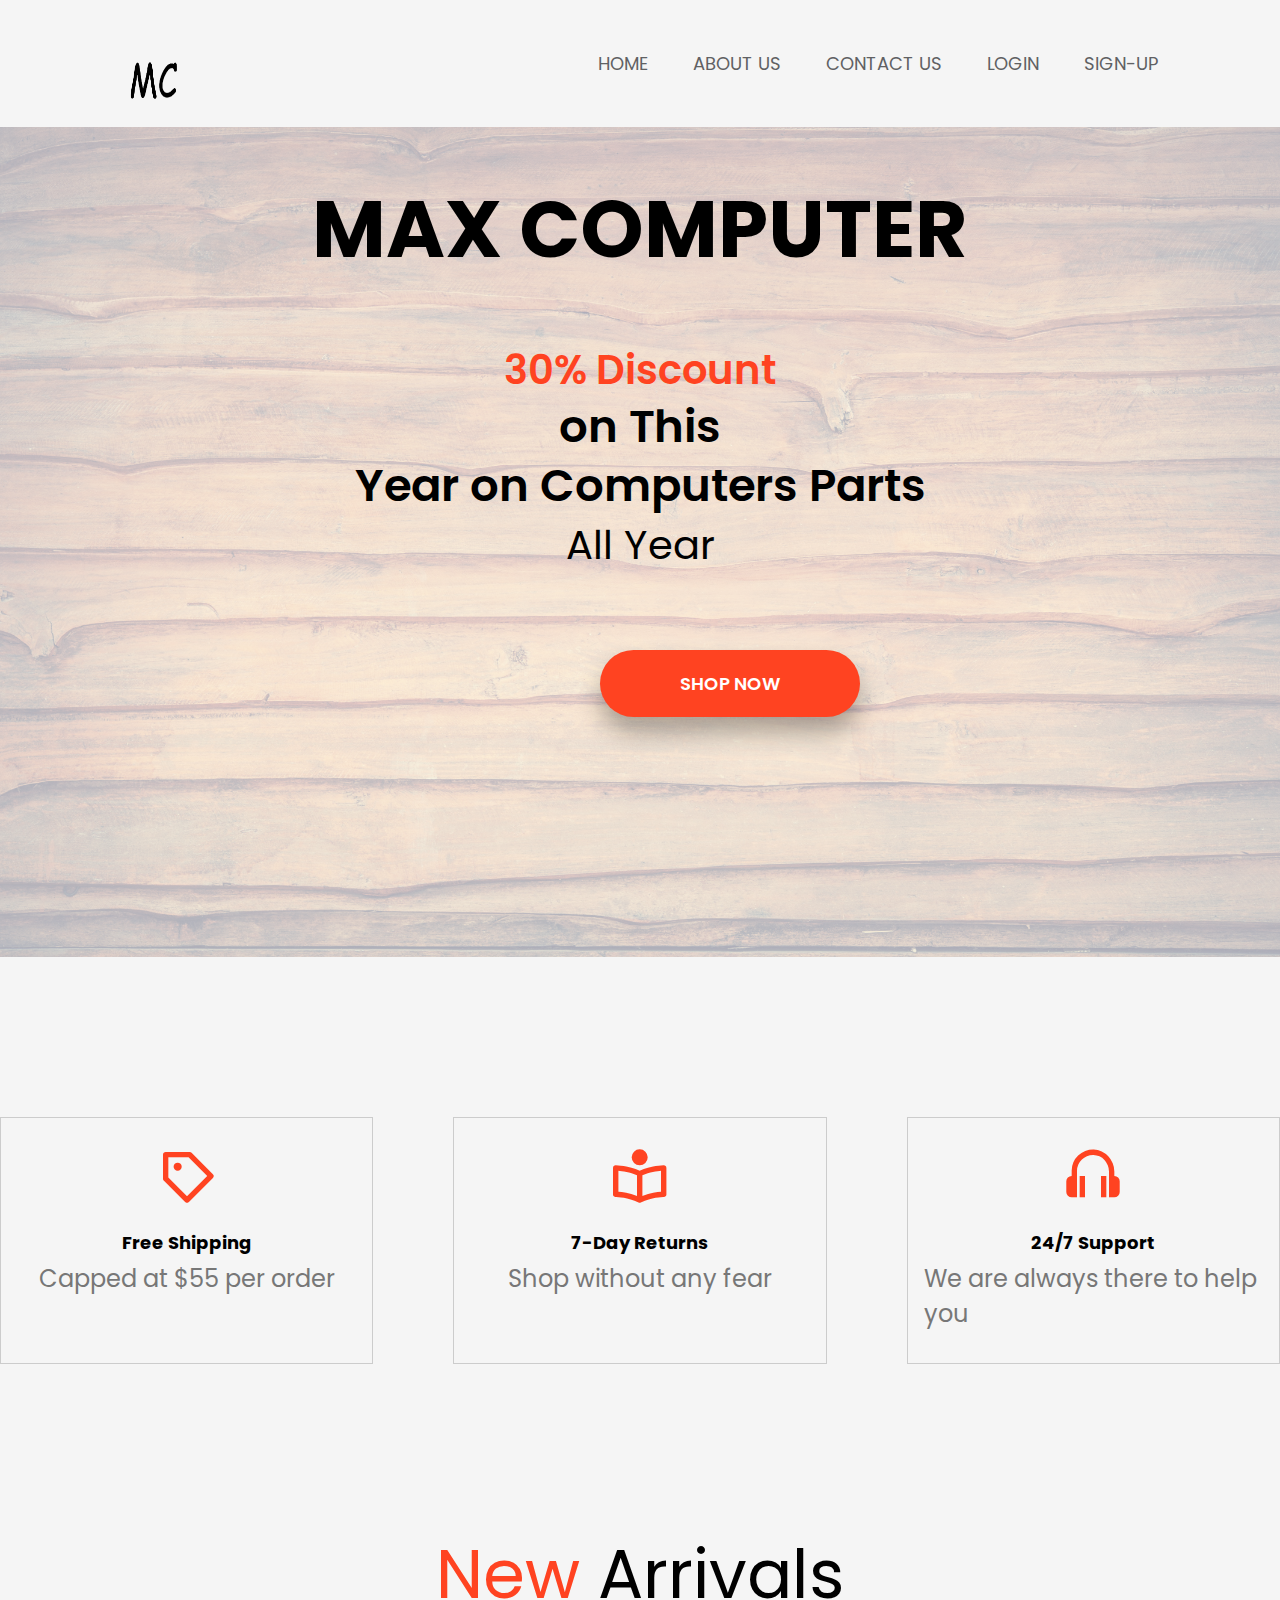
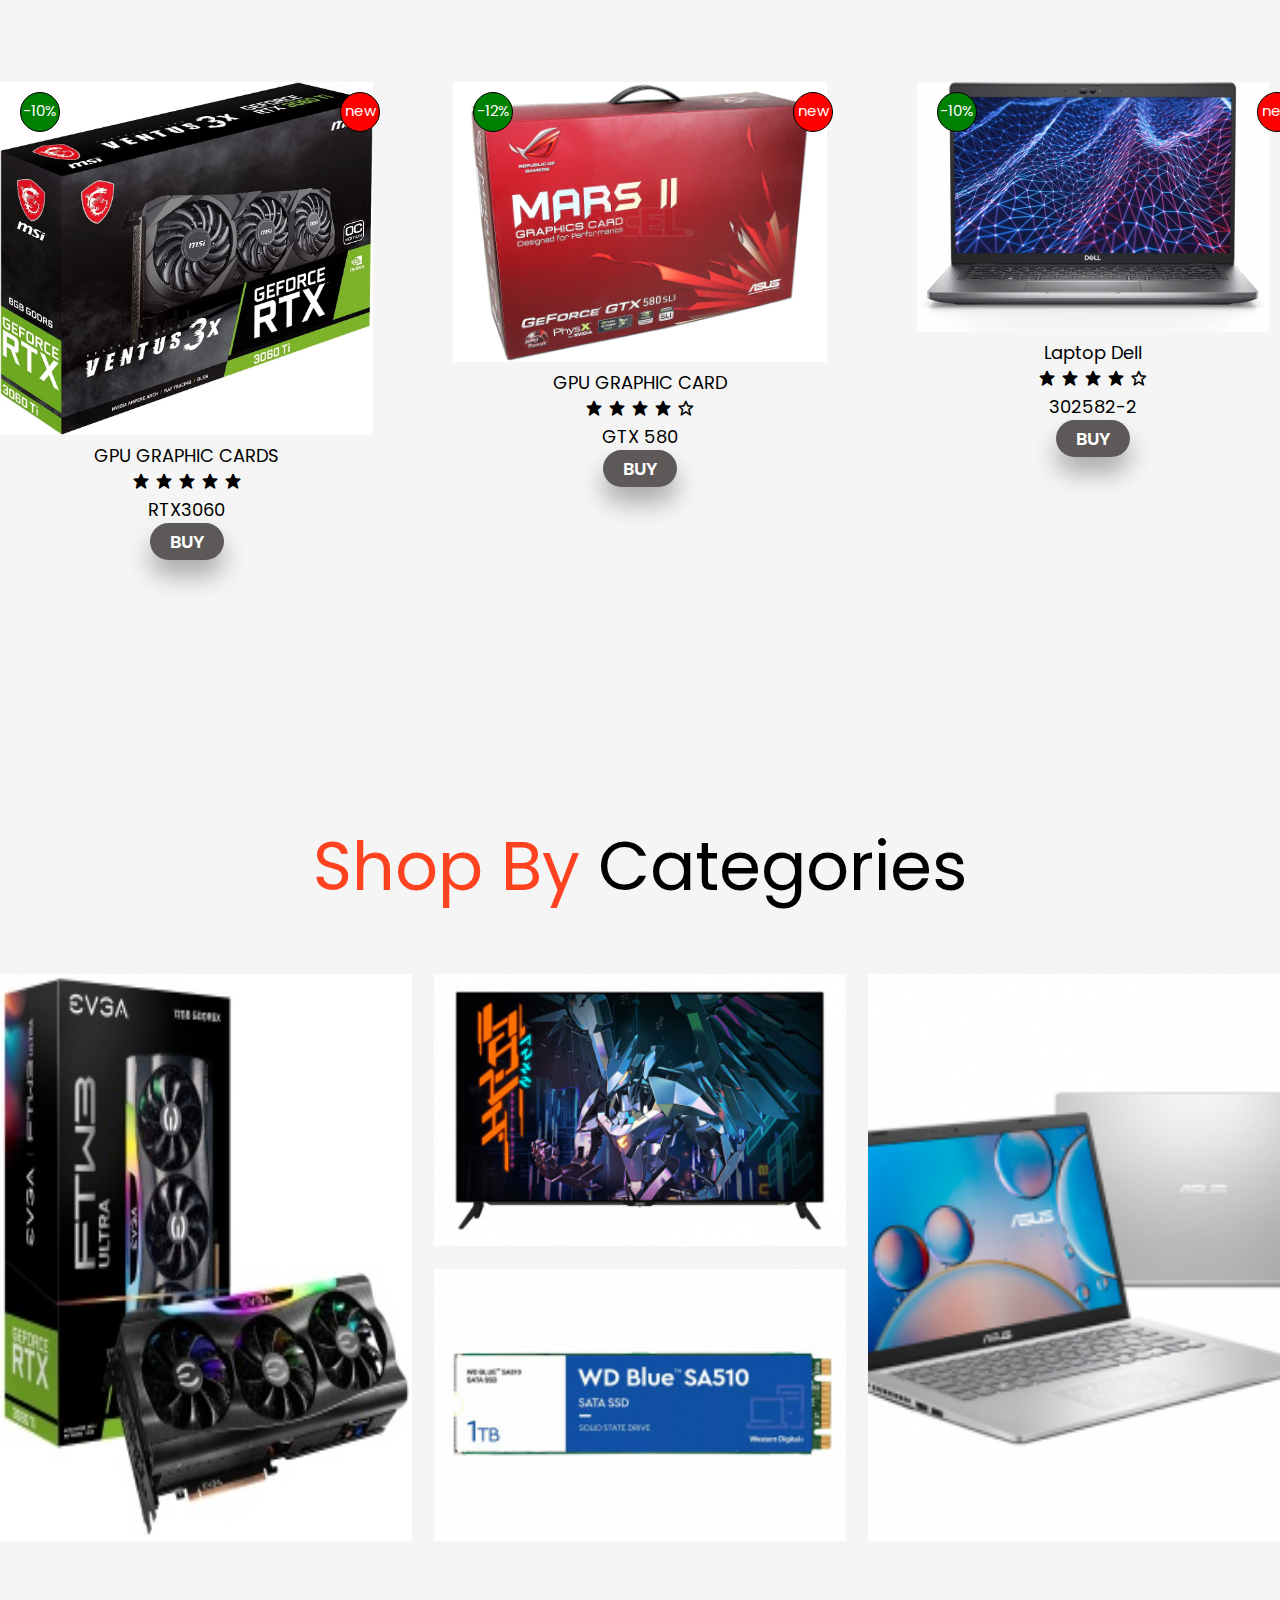
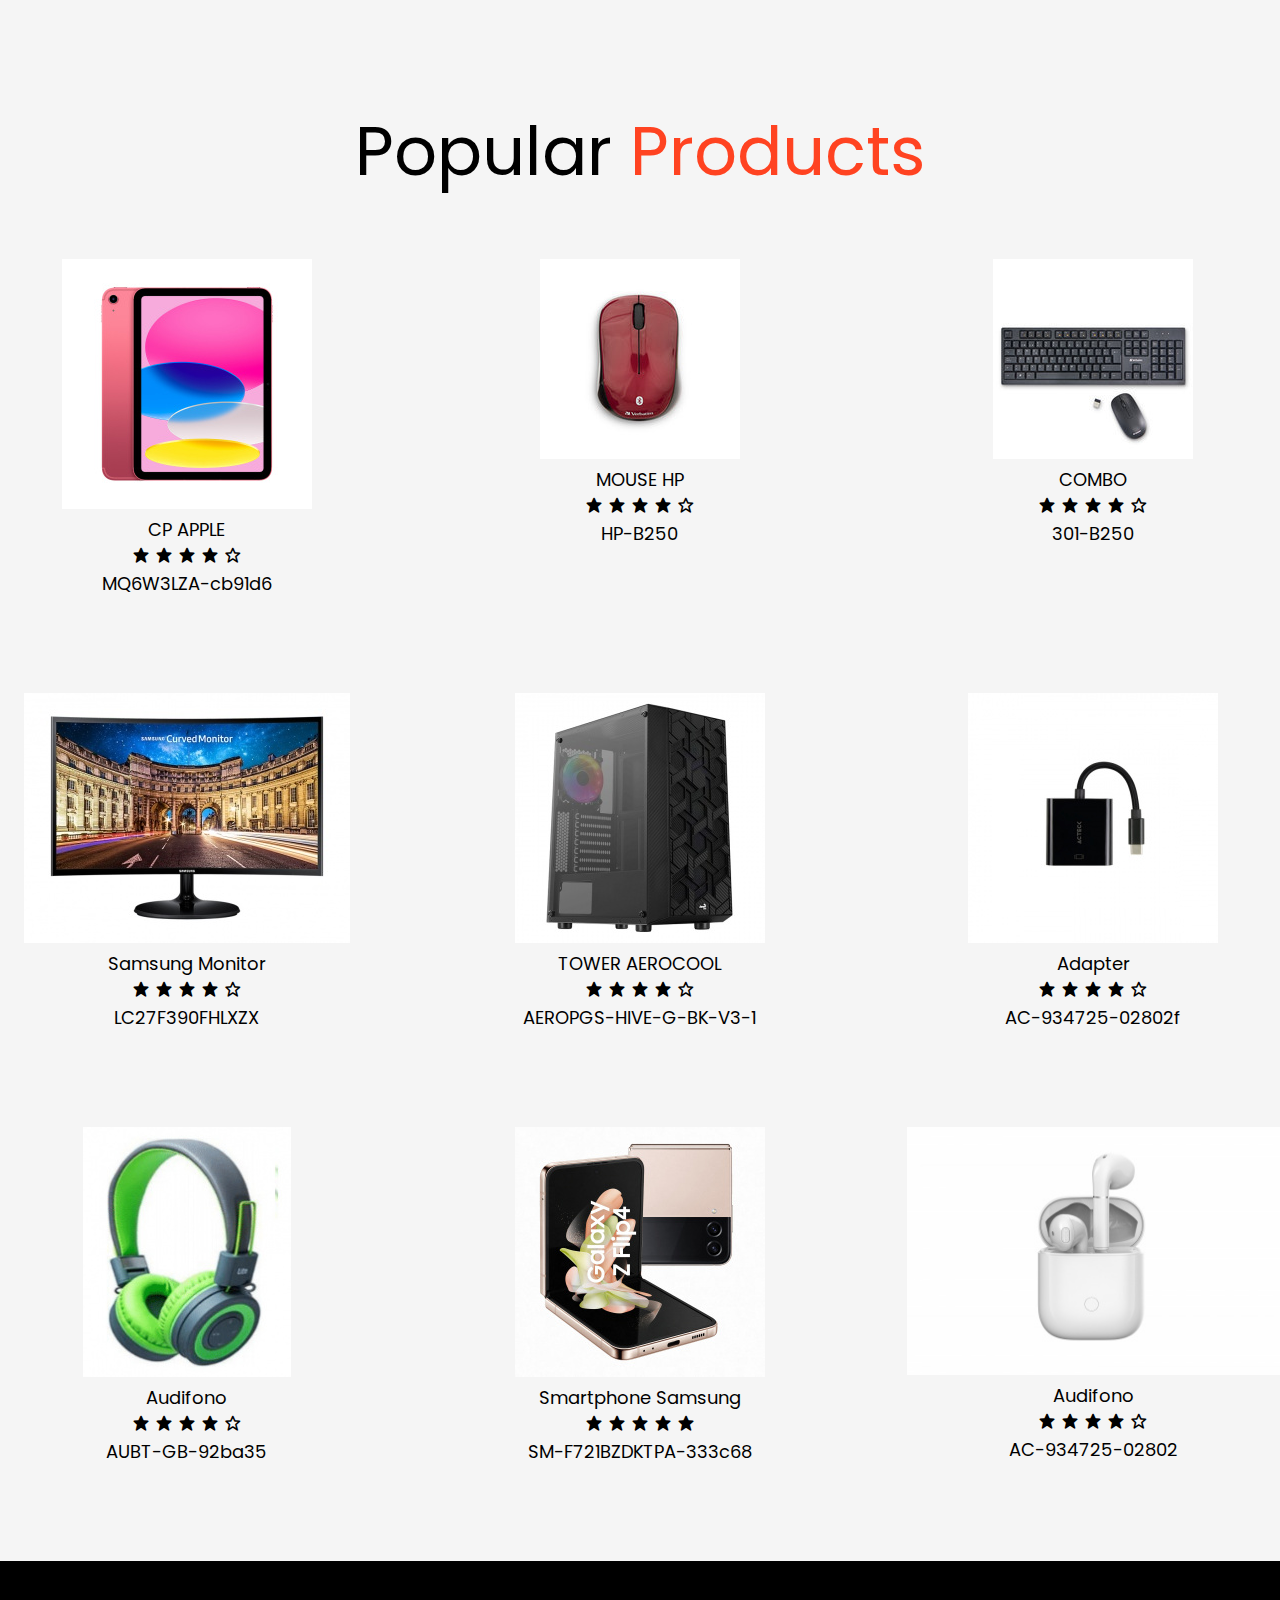
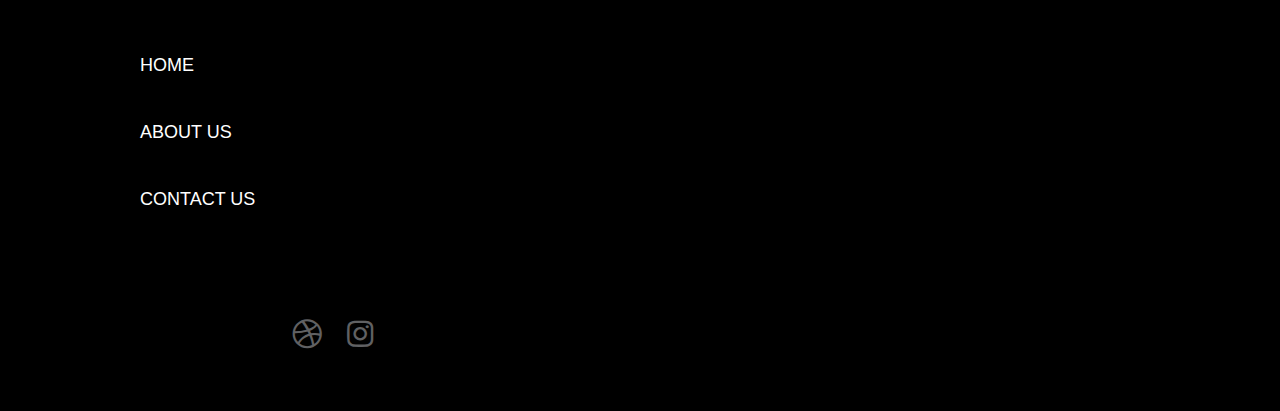
<file: index.html>
<!DOCTYPE html>
<html lang="en">
    <head>
        <meta charset="UTF-8" />
        <meta name="viewport" content="width=device-width, initial-scale=1.0" />
        <!-- Boxicons -->
        <link href="https://unpkg.com/boxicons@2.0.7/css/boxicons.min.css" rel="stylesheet" />
      
        <!-- Fontawesome -->
        <link rel="stylesheet" href="https://cdnjs.cloudflare.com/ajax/libs/font-awesome/5.15.1/css/all.min.css">
        <!-- Custom StyleSheet -->
        <link rel="stylesheet" href="style.css" />
        <title>MAX COMPUTER</title>
      </head>
      
      <body>
        
        <!-- HEADER -->
      
       <header class="header">
        <nav>
          <a href="index.html">

          <img src="/imagenes2/LOGO1.jpg"  class="logob" alt="img">
          <ul>
              <li><a href="">HOME</a></li>
              <li><a href="aboutUs.html">ABOUT US</a></li>
              <li><a href="contactUs.html">CONTACT US</a></li>
              <li><a href="logIn.html">LOGIN</a></li>
              <li><a href="signup.html">SIGN-UP</a></li>
      
          </ul>
          </nav>
          <!-- Intro -->
          <div class="intro">
           <h1>MAX COMPUTER</h1>
                <h2>
                  </br>
                  <span class="dis">30% Discount</span></br>on This <br />Year on Computers Parts
                </h2>
                <h3>All Year</h3>
                <a href="#" class="btn">SHOP NOW</a>
              </div>
            
        </header>
      
        <!--Benefits  -->
        <section class="section benefits">
          <div class="benefit-center box">
            <div class="benefit">
              <span class="icon"><i class="bx bx-purchase-tag"></i></span>
              <h4>Free Shipping</h4>
              <span class="text">Capped at $55 per order</span>
            </div>
      
           
            <div class="benefit">
              <span class="icon"><i class="bx bx-book-reader"></i></span>
              <h4>7-Day Returns</h4>
              <span class="text">Shop without any fear</span>
            </div>
      
            <div class="benefit">
              <span class="icon"><i class="bx bx-headphone"></i></span>
              <h4>24/7 Support</h4>
              <span class="text">We are always there to help you</span>
            </div>
          </div>
        </section>
      
        <!-- New Arrivals -->
        <section class="section">
          <div class="h">
            <h1><span>New</span> Arrivals</h1>
            
          </div>
          <div class="ac-center box">
            
            <div class="ac">
                
             
              <div class="img-cover">
                
                
                <span class="offer"> -10% </span>
                <span class="newtag"> new</span>
                <a href="#" class="icondisplay">
                  <img class="border" src="/images/ojo.jpeg" alt="view"> 
                  <img class="border" src="/images/carro compra.jpeg" alt="cart"> 
                  <img class="border" src="/images/corazon.jpeg" alt="wish"> 
                   </a>

                <img src="/imagenes2/3060tigpu.jpg" alt="" />
                 
              
              </div>
              
              <p>GPU GRAPHIC CARDS</p>
              <div class="rating">
                
                <i class="bx bxs-star"></i>
                <i class="bx bxs-star"></i>
                <i class="bx bxs-star"></i>
                <i class="bx bxs-star"></i>
                <i class="bx bxs-star"></i>
              </div>
              <div class="price"> RTX3060</div>
              <a href "" class="buytag2" > BUY</a>
          </div>
      
            <div class="ac">
              <div class="img-cover">
                <span class="offer"> -12% </span>
                <span class="newtag"> new</span>
                <a href="#" class="icondisplay">
                  <img class="border" src="/images/ojo.jpeg" alt="view"> 
                  <img class="border" src="/images/carro compra.jpeg" alt="cart"> 
                  <img class="border" src="/images/corazon.jpeg" alt="wish"> 
                   </a>
                <img src="/imagenes2/580gpu.jpg" alt="" />
                
              </div>
              <p>GPU GRAPHIC CARD</p>
              <div class="rating">
                <i class="bx bxs-star"></i>
                <i class="bx bxs-star"></i>
                <i class="bx bxs-star"></i>
                <i class="bx bxs-star"></i>
                <i class="bx bx-star"></i>
                
              </div>
              <div class="price">GTX 580</div>
              <a href class="buytag2" > BUY</a>
            </div>
      
            <div class="ac">
              <div class="img-cover">
                <span class="offer"> -10% </span>
                <span class="newtag"> new</span>
                <a href="#" class="icondisplay">
                  <img class="border" src="/images/ojo.jpeg" alt="view"> 
                  <img class="border" src="/images/carro compra.jpeg" alt="cart"> 
                  <img class="border" src="/images/corazon.jpeg" alt="wish"> 
                   </a>
                <img src="/imagenes2/laptop.jpg" alt="" />
              </div>
              <p>Laptop Dell </p>
              <div class="rating">
                <i class="bx bxs-star"></i>
                <i class="bx bxs-star"></i>
                <i class="bx bxs-star"></i>
                <i class="bx bxs-star"></i>
                <i class="bx bx-star"></i>
              </div>
              <div class="price">302582-2</div>
              <a href class="buytag2" > BUY</a>
            </div>
            <!-- <div class="ac">
              <div class="img-cover">
                <img src="belt2.png" alt="" />
              </div>
              <p>Leather belt</p>
              <div class="rating">
                <i class="bx bxs-star"></i>
                <i class="bx bxs-star"></i>
                <i class="bx bxs-star"></i>
                <i class="bx bxs-star"></i>
                <i class="bx bx-star"></i>
              </div>
              <div class="price">LKR 1500</div>
            </div> -->
          </div>
        </section>
      
        <!-- Shop By Category -->
        <section class="section">
          <div class="h">
            <h1><span>Shop By</span> Categories</h1>
          </div>
          <div class="ab box">
            <div class="item item-1">
             
              <img src="/imagenes2/3080tigpu.jpg" alt="" />
            </div>
            <div class="item item-2">
              <img src="/imagenes2/asus laptop.png" alt="" />
            </div>
            <div class="item item-3">
              <img src="/imagenes2/CP-AORUS-FO48U-6c7bc5monitor.jpg" alt="" />
            </div>
            <div class="item item-4">
              <img src="/imagenes2/memoria rom.jpg" alt="" />
            </div>
          </div>
        </section>
      
        <!-- Popular Products -->
        <section class="section">
          <div class="h">
            <h1>Popular <span>Products</span></h1>
          </div>
          <div class="ac-center box">
            <div class="ac">
              
              <div class="img-cover">
                <img src="/imagenes2/CP-APPLE-MQ6W3LZA-cb91d6.jpg" alt="" />
              </div>
              <p>CP APPLE</p>
              <div class="rating">
                <i class="bx bxs-star"></i>
                <i class="bx bxs-star"></i>
                <i class="bx bxs-star"></i>
                <i class="bx bxs-star"></i>
                <i class="bx bx-star"></i>
              </div>
              <div class="price">MQ6W3LZA-cb91d6</div>
            </div>
      
            <div class="ac">
              <div class="img-cover">
                <img src="/imagenes2/mouse.jpg" alt="" />
              </div>
              <p>MOUSE HP</p>
              <div class="rating">
                <i class="bx bxs-star"></i>
                <i class="bx bxs-star"></i>
                <i class="bx bxs-star"></i>
                <i class="bx bxs-star"></i>
                <i class="bx bx-star"></i>
              </div>
              <div class="price">HP-B250</div>
            </div>
      
            <div class="ac">
              <div class="img-cover">
                <img src="/imagenes2/tecladomouse.jpg" alt="" />
              </div>
              <p>COMBO</p>
              <div class="rating">
                <i class="bx bxs-star"></i>
                <i class="bx bxs-star"></i>
                <i class="bx bxs-star"></i>
                <i class="bx bxs-star"></i>
                <i class="bx bx-star"></i>
              </div>
              <div class="price">301-B250</div>
            </div>
            <div class="ac">
              <div class="img-cover">
                <img src="/imagenes2/CP-SAMSUNG-LC27F390FHLXZX-1monitor.jpg" alt="" />
              </div>
              <p>Samsung Monitor</p>
              <div class="rating">
                <i class="bx bxs-star"></i>
                <i class="bx bxs-star"></i>
                <i class="bx bxs-star"></i>
                <i class="bx bxs-star"></i>
                <i class="bx bx-star"></i>
              </div>
              <div class="price">LC27F390FHLXZX</div>
            </div>
            <div class="ac">
              <div class="img-cover">
                <img src="/imagenes2/CP-AEROCOOL-AEROPGS-HIVE-G-BK-V3-1 tower.jpg" alt="" />
              </div>
              <p>TOWER AEROCOOL</p>
              <div class="rating">
                <i class="bx bxs-star"></i>
                <i class="bx bxs-star"></i>
                <i class="bx bxs-star"></i>
                <i class="bx bxs-star"></i>
                <i class="bx bx-star"></i>
              </div>
              <div class="price">AEROPGS-HIVE-G-BK-V3-1</div>
            </div>
            <div class="ac">
              <div class="img-cover">
                <img src="/imagenes2/CP-ACTECK-AC-934725-02802fadaptador.jpg" alt="" />
              </div>
              <p>Adapter</p>
              <div class="rating">
                <i class="bx bxs-star"></i>
                <i class="bx bxs-star"></i>
                <i class="bx bxs-star"></i>
                <i class="bx bxs-star"></i>
                <i class="bx bx-star"></i>
              </div>
              <div class="price">AC-934725-02802f</div>
            </div>
            <div class="ac">
              <div class="img-cover">
                <img src="/imagenes2/CP-STK-LITE-AUBT-GB-92ba35audifono.jpg" alt="" />
              </div>
              <p>Audifono</p>
              <div class="rating">
                <i class="bx bxs-star"></i>
                <i class="bx bxs-star"></i>
                <i class="bx bxs-star"></i>
                <i class="bx bxs-star"></i>
                <i class="bx bx-star"></i>
              </div>
              <div class="price">AUBT-GB-92ba35</div>
            </div>
            <div class="ac">
              <div class="img-cover">
                <img src="/imagenes2/CP-SAMSUNG-SM-F721BZDKTPA-333c68smartphone.jpg" alt="wallet" />
              </div>
              <p>Smartphone Samsung</p>
              <div class="rating">
                <i class="bx bxs-star"></i>
                <i class="bx bxs-star"></i>
                <i class="bx bxs-star"></i>
                <i class="bx bxs-star"></i>
                <i class="bx bxs-star"></i>
              </div>
              <div class="price">SM-F721BZDKTPA-333c68</div>
            </div>
            <div class="ac">
                <div class="img-cover">
                  <img src="/imagenes2/CP-REALFIT-REALFITE3WHT-1fc740.jpg" alt="belt" />
                </div>
                <p>Audifono</p>
                <div class="rating">
                  <i class="bx bxs-star"></i>
                  <i class="bx bxs-star"></i>
                  <i class="bx bxs-star"></i>
                  <i class="bx bxs-star"></i>
                  <i class="bx bx-star"></i>
                </div>
                <div class="price">AC-934725-02802</div>
              </div>
          </div>
        </section>
      
              <!-----footer-------------------->
              <section id="footer">
                  
                  <div class="foot">
                      <ul>
                          <li><a href="">HOME</a></li>
                          <li><a href="">ABOUT US</a></li>
                          <li><a href="">CONTACT US</a></li>
              
                      </ul>
      
                      <div class="social-links">
                          <a href="" aria-label="Lin1"></a>><i class="fab fa-linkedin"></i></a>
                          <a href="" aria-label="Link2"></a>><i class="fab fa-behance"></i></a>
                          <a href="" aria-label="Link3"><i class="fab fa-dribbble"></i></a>
                          <a href="" aria-label="Link4"><i class="fab fa-instagram"></i></a>
                        </div>
                  </div>
              </section>
            
      </body>
      
      </html>
</file>
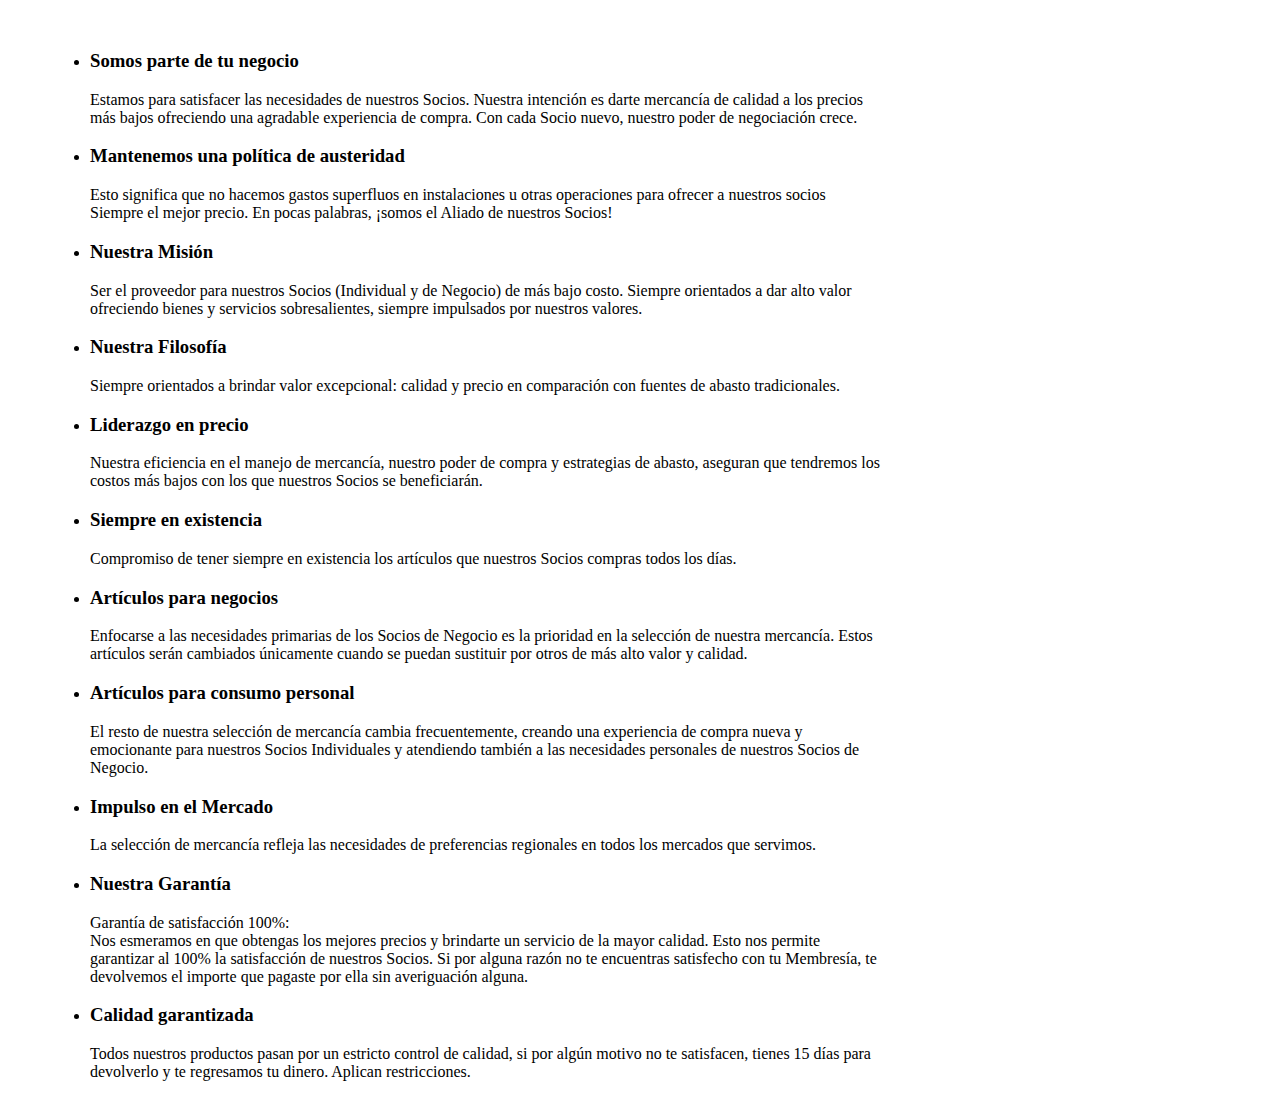
<file: aboutUs.html>
<!DOCTYPE html>
<html lang="en">
<head>
    <meta charset="UTF-8">
    <meta http-equiv="X-UA-Compatible" content="IE=edge">
    <meta name="viewport" content="width=device-width, initial-scale=1.0">
    <title>About Us</title>

    <style>
        body{
            margin: 50px 400px 20px 50px;
        }
    </style>
</head>
<body>
    <ul>
   <li> <h3>Somos parte de tu negocio</h3>
Estamos para satisfacer las necesidades de nuestros Socios. Nuestra intención es darte mercancía de calidad 
a los precios más bajos ofreciendo una agradable experiencia de compra. Con cada Socio nuevo, nuestro poder 
de negociación crece.
</li>

<li> <h3> Mantenemos una política de austeridad</h3>
Esto significa que no hacemos gastos superfluos en instalaciones u otras operaciones para ofrecer a nuestros 
socios Siempre el mejor precio.
En pocas palabras, ¡somos el Aliado de nuestros Socios!
</li>
<li> <h3> Nuestra Misión</h3>
Ser el proveedor para nuestros Socios (Individual y de Negocio) de más bajo costo. Siempre orientados a dar 
alto valor ofreciendo bienes y servicios sobresalientes, siempre impulsados por nuestros valores.
</li>
<li>
    <h3>Nuestra Filosofía</h3>
Siempre orientados a brindar valor excepcional: calidad y precio en comparación con fuentes de abasto tradicionales.
</li>
<li>
    <h3>Liderazgo en precio</h3>
Nuestra eficiencia en el manejo de mercancía, nuestro poder de compra y estrategias de abasto, aseguran que 
tendremos los costos más bajos con los que nuestros Socios se beneficiarán.
</li>
<li>
    <h3>Siempre en existencia</h3>
Compromiso de tener siempre en existencia los artículos que nuestros Socios compras todos los días.
</li>
<li>
    <h3>Artículos para negocios</h3>
Enfocarse a las necesidades primarias de los Socios de Negocio es la prioridad en la selección de nuestra 
mercancía. Estos artículos serán cambiados únicamente cuando se puedan sustituir por otros de más alto valor y calidad.
</li>
<li>
    <h3>Artículos para consumo personal</h3>
El resto de nuestra selección de mercancía cambia frecuentemente, creando una experiencia de compra nueva y 
emocionante para nuestros Socios Individuales y atendiendo también a las necesidades personales de nuestros 
Socios de Negocio.
</li>
<li>
    <h3>Impulso en el Mercado</h3>
La selección de mercancía refleja las necesidades de preferencias regionales en todos los mercados que servimos.
</li>
<li>
    <h3>Nuestra Garantía</h3>
Garantía de satisfacción 100%: <br>
Nos esmeramos en que obtengas los mejores precios y brindarte un servicio de la mayor calidad. Esto nos permite 
garantizar al 100% la satisfacción de nuestros Socios. Si por alguna razón no te encuentras satisfecho con tu 
Membresía, te devolvemos el importe que pagaste por ella sin averiguación alguna.
</li>
<li>
    <h3>Calidad garantizada</h3>
Todos nuestros productos pasan por un estricto control de calidad, si por algún motivo no te satisfacen, tienes 15 días 
para devolverlo y te regresamos tu dinero. Aplican restricciones.
</li>
</ul>
</body>
</html>
</file>
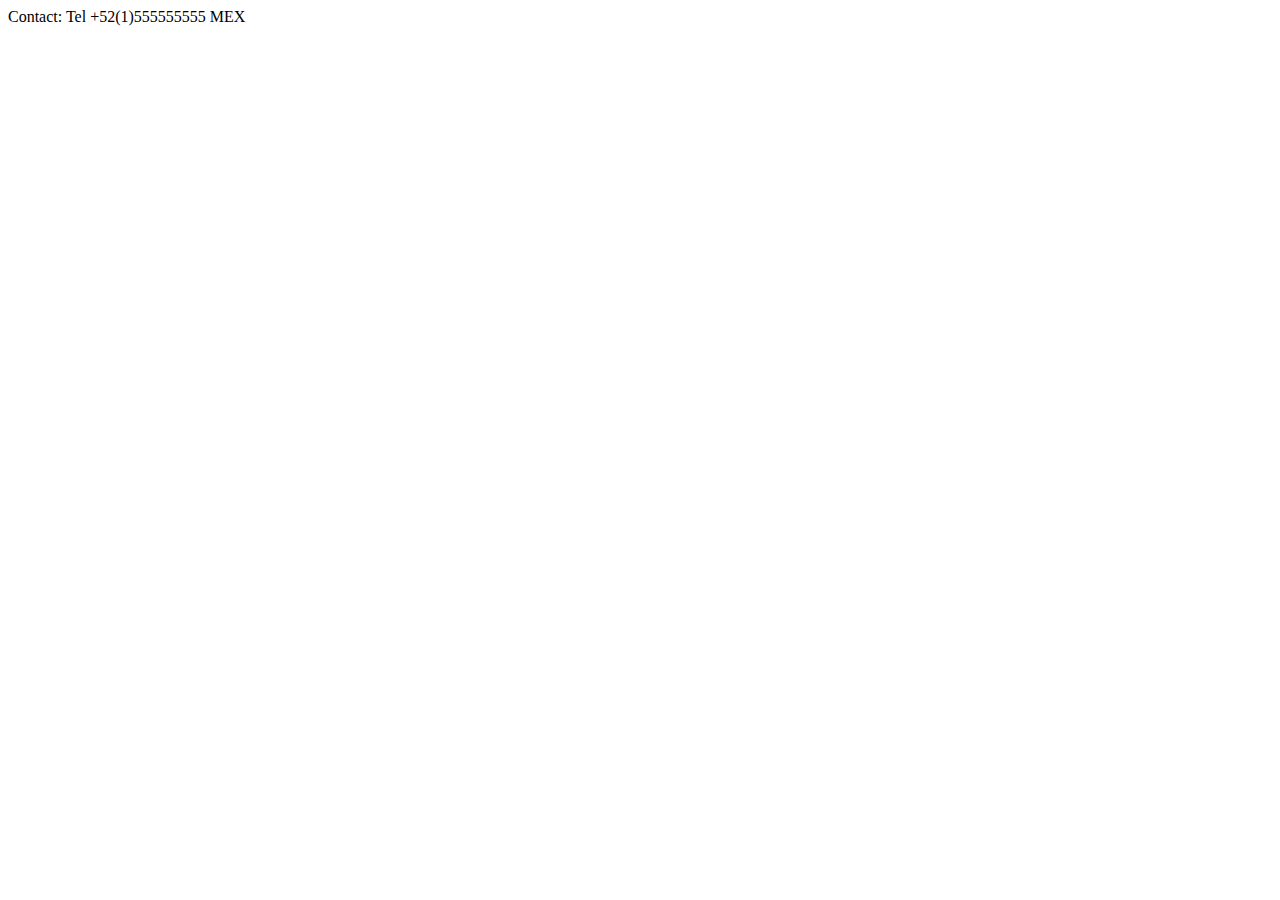
<file: contactUs.html>
<!DOCTYPE html>
<html lang="en">
<head>
    <meta charset="UTF-8">
    <meta http-equiv="X-UA-Compatible" content="IE=edge">
    <meta name="viewport" content="width=device-width, initial-scale=1.0">
    <title>Document</title>
</head>
<body>

    Contact:  Tel +52(1)555555555 MEX
    
</body>
</html>
</file>
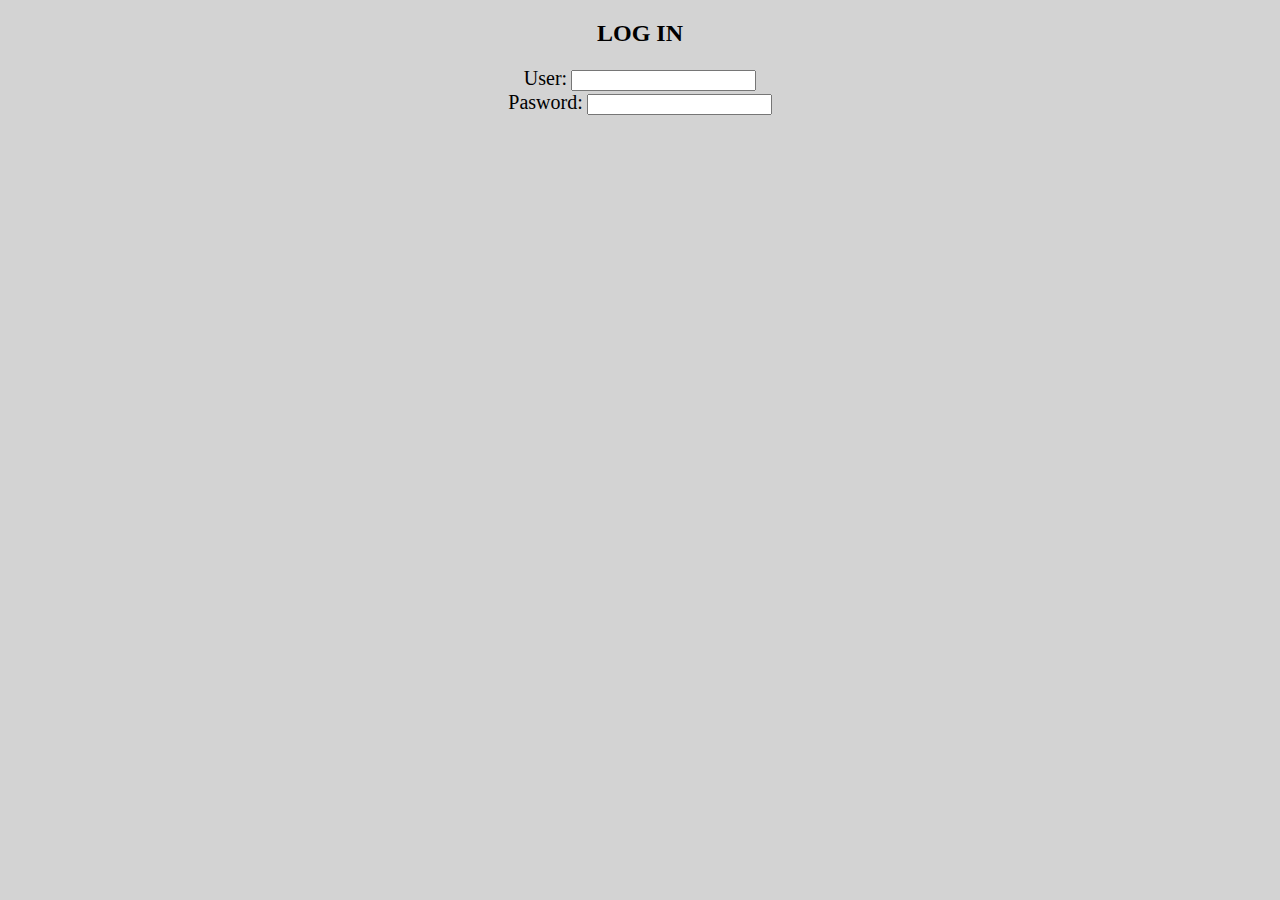
<file: logIn.html>
<!DOCTYPE html>
<html lang="en">
<head>
    <meta charset="UTF-8">
    <meta http-equiv="X-UA-Compatible" content="IE=edge">
    <meta name="viewport" content="width=device-width, initial-scale=1.0">
    <title>LogIn</title>

<style>
    label{
        font-size: 20px;
    }
    h2{
        text-align: center;
    }
    body{
        text-align: center;
        background-color: lightgray;
    }
</style>

</head>
<body>
    <h2>LOG IN</h2>
    <form method="get">
    <label for="user">User:</label>
    <input type="text" name="user" required><br>
    <label for="password">Pasword:</label>
    <input type="password" name="password" id="password" required>
</form>
</body>
</html>
</file>
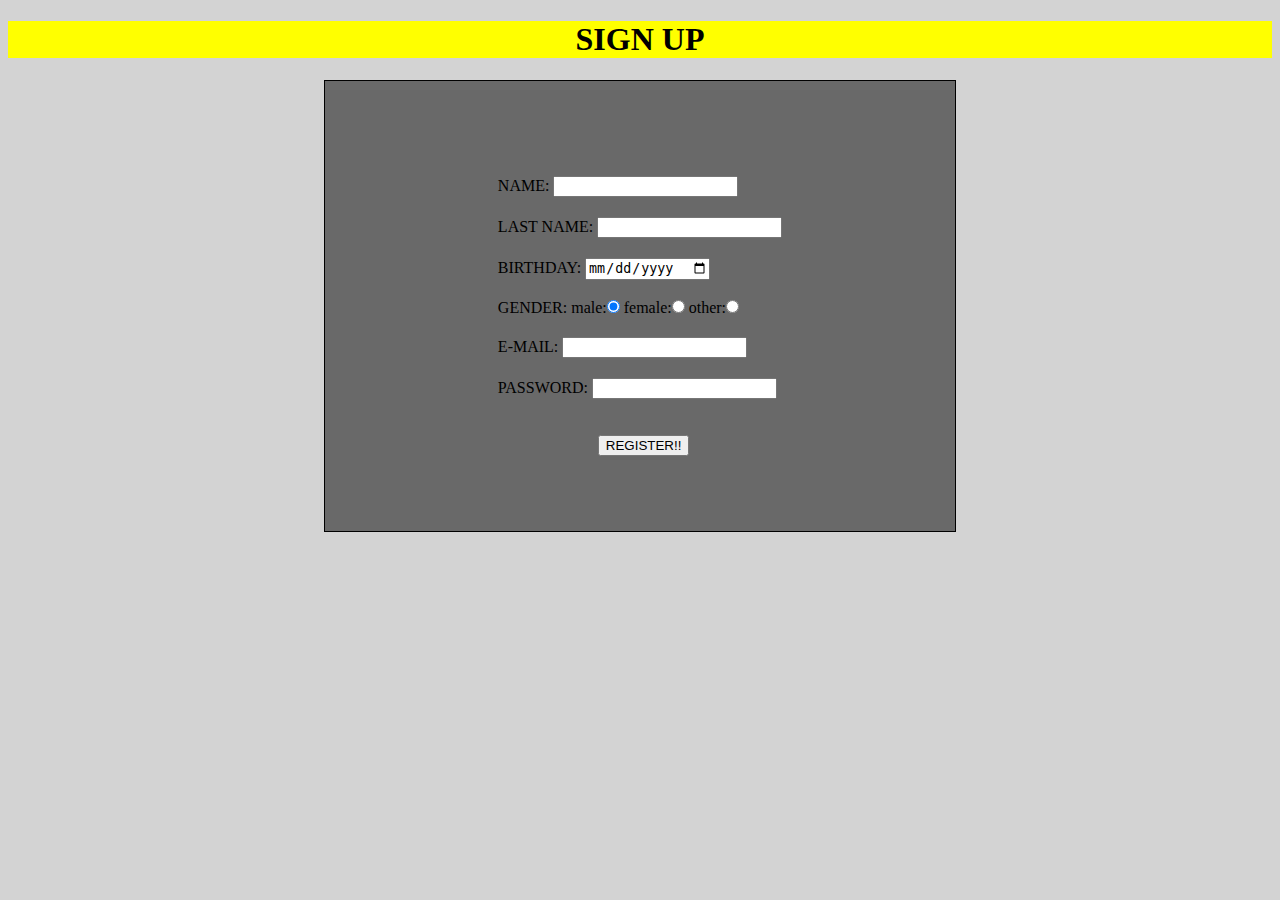
<file: signup.html>
<!DOCTYPE html>
<html lang="en">
<head>
    <meta charset="UTF-8">
    <meta http-equiv="X-UA-Compatible" content="IE=edge">
    <meta name="viewport" content="width=device-width, initial-scale=1.0">
    <title>Document</title>

    <STYLE>
        body{
            background-color: lightgray;
            
        }
    
        h1{
            background-color: yellow;
            text-align:  center;
        }
        form{
            display: flex;
            flex-direction: column;
            border: 1px solid black;
            margin-left: 25%;
            margin-right: 25%;
            height: 450px;
            align-items: center;
            justify-content: center;
            background-color: rgb(105, 105, 105);
            
            
        }
        input{
            margin: 0px;
            margin-top: 20px;
        }
        div{
            padding: 20px;
        }
        span{
            margin-left: 100px;
            
        }
        
    </STYLE>
</head>

<body>
    <h1>SIGN UP</h1>
<form method="get">
    <div>
    <label for="name">NAME:</label>
    <input type="text" id="NAME" required minlength="5" ><br>
    <label for="lastName">LAST NAME:</label>
    <input type="text" id="LASTNAME" required minlength="5"><br>
    <label for="birthday">BIRTHDAY:</label>
    <input type="date" name="birthday" id="birthday" required><br>

    <label for="gender">GENDER:</label>
    male:<input type="radio" name="gender" id="male" checked>
    female:<input type="radio" name="gender" id="female">
    other:<input type="radio" name="gender" id="other"><br>
    <label for="email">E-MAIL:</label>

    <input type="email" name="email" id="email" required ><br>
    <label for="password">PASSWORD:</label>
    <input type="password" name="password" id="password" required minlength="8"><br><br><br>
    <span><button type="submit" >REGISTER!!</button></span> 
</div>

</form>
</body>
</html>
</file>
<file: style.css>
@import url("https://fonts.googleapis.com/css2?family=Poppins:wght@400;600;800&display=swap");

*,
*::before,
*::after {
  margin: 0;
  padding: 0;
  box-sizing: inherit;
}

html {
  box-sizing: border-box;
  font-size: 70%;
}

body {
  font-family: "Poppins", sans-serif;
  font-size: 18px;
  color: black;
  background-color: whitesmoke;
}

img {
  max-width: 100%;
}

.box {
  max-width: 1824px;
  margin: 0 auto;
}

@media only screen and (max-width: 1200px) {
  .box {
    padding: 0 48px;
  }
}



/* HEADER */
 .logob{
 width: 100px;
 height: 80px;
 cursor: pointer;
 }
 
 nav{
  width: 84%;
  margin: auto;
  padding: 20px 0;
  display: flex;
  align-items: center;
  justify-content: space-between;
 }

 nav ul li{
     display: inline-block;
     list-style: none;
     margin: 10px 20px;
 }
 
 nav ul li a{
     text-decoration: none;
     color: #606163;
 }
 
 nav ul li a:hover{
     color: #ff4321;
 } 

 .d {
  display: flex;
  align-items: center;
}


 .align-center {
  display: flex;
  align-items: center;
  justify-content: center;
}

 @media only screen and (max-width: 768px) {
  nav {
    padding: 16px 0;
  }


  .icons{
    display: none;
  }

 
  .logob{
    width: 100px;
    height: 80px;
    cursor: pointer;
    } 
  }
  
  
  

/* Intro */
.intro {
  /* height: calc(100vh - 112px); */
  height: calc(100vh - 70px);
  overflow: hidden;
  position: relative;
  z-index: 0;
  background-color: lightgray;
  background-image: url('/images/banner.jpg');
  background-repeat: no-repeat;
  background-attachment: scroll; 
  background-size: 100% 100%;
  background-blend-mode: overlay;
}

.intro-content {
  height: 100%;
}



.dis {
  display: inline-block;
  font-size: 40px;
  color: #ff4321;
}

.intro h1 {
  margin-top: 50px;
  line-height: 1.3;
  font-weight: 700;
  font-size: 80px;
  text-align: center;
}

.intro h2 {
  line-height: 1.3;
  font-weight: 600;
  font-size: 45px;
  text-align: center;
}


.intro  h3 {
  font-weight: 400;
  font-size: 40px;
  text-align: center;
}

.btn {
  display: inline-block;
  border-radius: 80px;
  background-color: #ff4321;
  padding: 20px 80px;
  color: white;
  font-weight: 600;
  box-shadow: 0 16px 24px rgba(0, 0, 0, 0.3);
  margin-top: 75px;
  margin-left: 600px;
}
.icondisplay {
  display: flex;  
  display: none;
  width: 50px;
  height: 50px;
  /* line-height: 40px; */
  font-size: 15px;
  /* justify-content: space-around; */
  align-items: center;
  text-align: center; 
  padding: 5px 5px;
  position: absolute;
  margin-top: 150px;
  margin-left: 150px;
  z-index: 20;
}

.border {
  /* display: flex;
  
  position: relative; */
  padding: 4px;
  margin: 4px;
  border: 2px;
  opacity: 0.5;
}

.ac:hover:hover .icondisplay {
  display: flex;
}

.border:hover:hover {
  background-color: green;
}

a {
  text-decoration: none;
}





/* Section */
.section {
  padding: 160px 0 0 0;
}

/* Benefits */
.benefit-center {
  display: grid;
  grid-template-columns: repeat(auto-fit, minmax(240px, 1fr));
  gap: 80px;
}

.benefit {
  border: 1px solid #ccc;
  padding: 16px 16px 32px 16px;
  display: flex;
  align-items: center;
  flex-direction: column;
}

.benefit .icon {
  color:  #ff4321;
  font-size: 64px;
}

.benefit h4 {
  margin-bottom: 5px;
}

.benefit .text {
  font-size: 24px;
  color: #777;
}

/* New Arrivals */
.h {
  font-size: 3rem;
  text-align: center;
  margin-bottom: 5rem;
  font-weight: 600;
}

.h h1 {
  font-weight: 400;
}

.h span {
  color:  #ff4321;
}

.ac-center {
  display: grid;
  grid-template-columns: repeat(auto-fit, minmax(320px, 1fr));
  gap: 80px;
  margin-bottom: 80px;
}


.offer{
  position: absolute;
  height: 40px;
  width: 40px;
  border: 1px solid black;
  background-color: green;
  color: white;
  border-radius: 50%;
  font-size: 15px;
  margin-top: 10px;
  margin-left: 20px;
  padding-top: 6px;
  z-index: 10;
}
.newtag{
  position: absolute;
  height: 40px;
  width: 40px;
  color: white;
  border: 1px solid black;
  background-color: red;
  border-radius: 50%;
  font-size: 15px;
  margin-top: 10px;
  margin-left: 340px;
  padding-top: 6px;
  z-index: 10;

}
/* .buytag{
  position: absolute;
  height: 30px;
  width: 60px;
  color: white;
  border: 1px solid black;
  background-color: gray;
  border-radius: 20px;
  font-size: 15px;
  margin-top: 100px; 
  margin-left: 50px;
  z-index: 10; */
  
  /* .ac:hover:hover .imagenesdecompra{
    display: flex;
    position: absolute;
    height: 40px;
    width: 40px;
    
  } */

.buytag2{
  display: inline-block;
  border-radius: 80px;
  background-color: #5d5958;
  padding: 5px 20px;
  color: white;
  font-weight: 600;
  box-shadow: 0 16px 24px rgba(0, 0, 0, 0.3);
}









.ac {
  text-align: center;
  padding-bottom: 16px;
  transition: all 500ms ease-in-out;
}

.ac:hover {
  box-shadow: 0 5px 10px rgba(0, 0, 0, 0.1);
}

.ac .img-cover {
  overflow: hidden;
}

.ac img {
  transition: all 500ms ease-in-out;
}

.ac:hover img {
  transform: scale(1.2);
}

@media only screen and (max-width: 567px) {
  .h {
    font-size: 32px;
  }
}

.ab {
  display: grid;
  grid-template-columns: repeat(6, 1fr);
  grid-template-rows: repeat(8, 4vw);
  gap: 2rem;
}

.ab .item {
  overflow: hidden;
}

.ab img {
  object-fit: cover;
  height: 100%;
  width: 100%;
  transition: all 500ms ease-out;
}

.ab .item-1 img {
  object-fit: fill;
}

.ab img:hover {
  transform: scale(1.2);
}

.item-1 {
  grid-column-start: 1;
  grid-column-end: 3;
  grid-row-start: 1;
  grid-row-end: 9;
}

.item-2 {
  grid-column-start: 5;
  grid-column-end: 7;
  grid-row-start: 1;
  grid-row-end: 9;
}
.item-3 {
  grid-column-start: 3;
  grid-column-end: 5;
  grid-row-start: 1;
  grid-row-end: 5;
}

.item-4 {
  grid-column-start: 3;
  grid-column-end: 5;
  grid-row-start: 5;
  grid-row-end: 9;
}

@media only screen and (max-width: 600px) {
  .gallary {
    grid-template-columns: repeat(6, 1fr);
    grid-template-rows: repeat(20, 4vw);
  }

  .item-1 {
    grid-column-start: 1;
    grid-column-end: 7;
    grid-row-start: 1;
    grid-row-end: 7;
  }

  .item-2 {
    grid-column-start: 1;
    grid-column-end: 7;
    grid-row-start: 7;
    grid-row-end: 11;
  }
  .item-3 {
    grid-column-start: 1;
    grid-column-end: 7;
    grid-row-start: 11;
    grid-row-end: 15;
  }
  .item-4 {
    grid-column-start: 1;
    grid-column-end: 7;
    grid-row-start: 15;
    grid-row-end: 19;
  }
}
    
    /*footer*/
    #footer {
        box-sizing: border-box;
        font-family: 'Poppins',sans-serif;
        position: relative;
        min-height: 50vh;
        padding: 50px 100px;
        background-color: black;
        justify-content: center;
        align-items: center;
        flex-direction: column;
     }
    
     
     #footer ul li{
        color: white;
        list-style:none;
        margin: 30px 40px;
        padding-top: 20px;
        margin-top: 20px;
        margin-bottom: 20px;
    }
    
    #footer ul li a{
        text-decoration: none;
        color: white;
        font-family: sans-serif;
    }
    
    #footer ul li a:hover{
        color: #ff4321;
    } 
    
    
    .social-links{
        margin-left: 8%;
        margin-top: 100px;
    }
    
    .social-links a{
        font-size: 30px;
        color: #606163;
        margin-right: 20px;
    }
    
    .social-links a:hover{
     color: #ff4321;
    }
</file>
